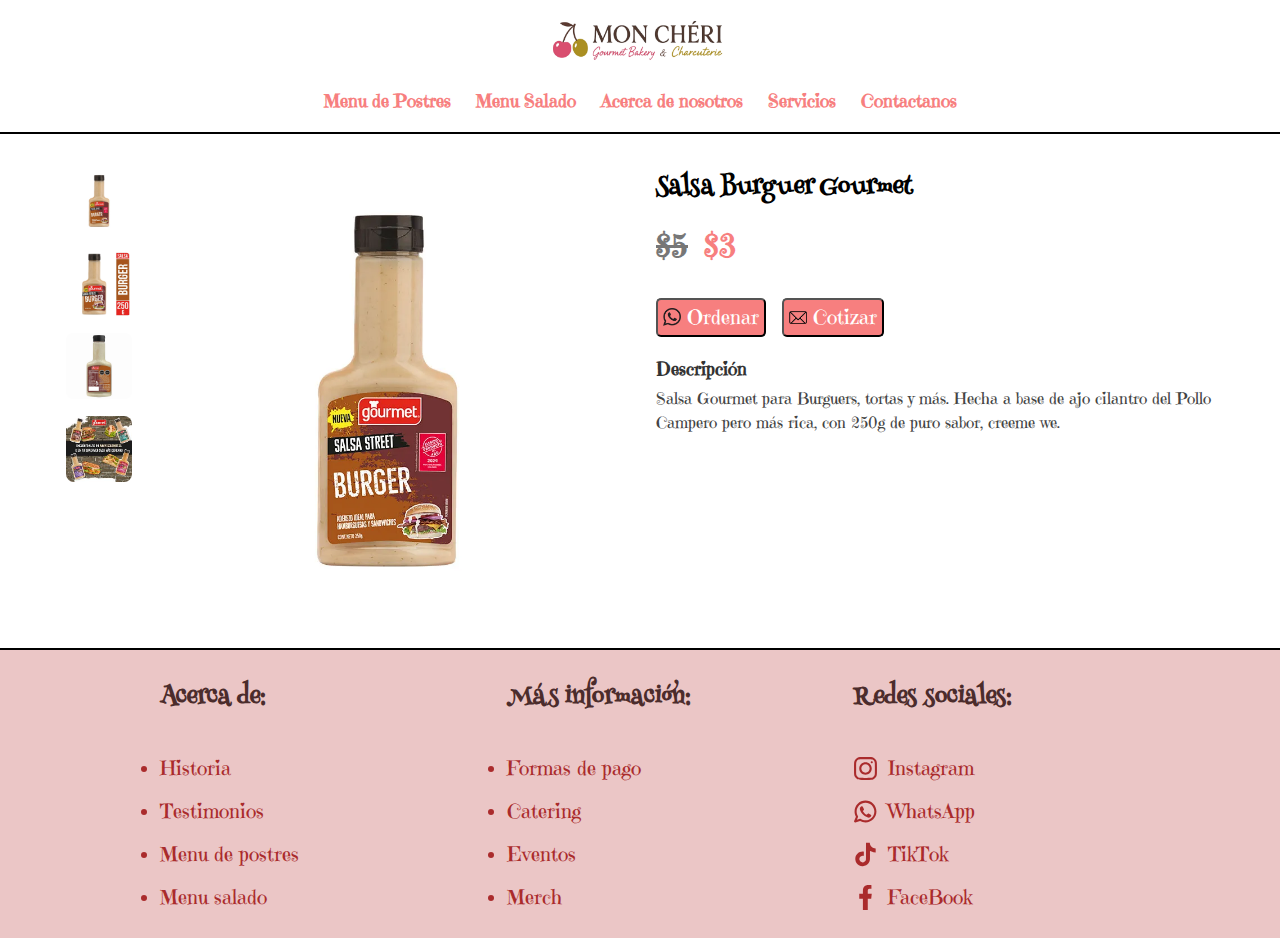
<file: productoExtra_Plantilla.html>
<!DOCTYPE html>
<html lang="es">
<head>
    <meta charset="UTF-8">
    <meta name="viewport" content="width=device-width, initial-scale=1.0">
    <link rel="stylesheet" href="ESTILOS/productoExtra.css">

    <link rel="preconnect" href="https://fonts.googleapis.com">
    <link rel="preconnect" href="https://fonts.gstatic.com" crossorigin>
    <link href="https://fonts.googleapis.com/css2?family=Cedarville+Cursive&family=Emilys+Candy&family=Henny+Penny&display=swap" rel="stylesheet">

    <link rel="shortcut icon" href="IMAGENES/logo_cortado.jpg" type="image/x-icon">

    <title>Moncherri Bakery</title>
</head>
<body>

    <header>
        <nav class="navbar">
            <a href="index.html" class="logo-link">
                <img src="IMAGENES/logoPrincipalRediseño3.png" alt="Moncherri Bakery" class="logo">
            </a>
            <br>
            
            <input type="checkbox" id="menu-toogle" class="menu-toogle">
            <label for="menu-toogle" class="menu-icon">&#9776;</label>

            <ul class="navlinks">
                <li><a href="menuPostres.html">Menu de Postres</a></li>
                <li><a href="menuSalado.html">Menu Salado</a></li>
                <li><a href="">Acerca de nosotros</a></li>
                <li><a href="">Servicios</a></li>
                <li><a href="">Contactanos</a></li>
            </ul>
        </nav>
    </header>

    <section class="producto">
        <div class="galeria">
            <div class="miniaturas">
                <img src="IMAGENES/SalsaBurguer/img1.jpg" alt="Vista lateral" onclick="cambiarImagen(this)">
                <img src="IMAGENES/SalsaBurguer/img2.jpg" alt="Vista diagonal" onclick="cambiarImagen(this)">
                <img src="IMAGENES/SalsaBurguer/img3.jpg" alt="Vista frontal" onclick="cambiarImagen(this)">
                <img src="IMAGENES/SalsaBurguer/img4.jpg" alt="Vista superior" onclick="cambiarImagen(this)">
            </div>

            <div class="imagen-principal">
                <img id="imagenPrincipal" src="IMAGENES/SalsaBurguer/img1.jpg" alt="Salsa Burguer1">
            </div>
        </div>

        <div class="detalles">
            <h2>Salsa Burguer Gourmet</h2>
            <div class="precio">
                <span class="regular" style="color: #777; text-decoration: line-through">$5</span>
                <span class="promocion" style="color: #f77f7f; visibility: visible;">$3</span>
            </div>

            

            <div class="acciones">
                <a href="https://wa.me/50373495217?text=Hola%20quiero%20ordenar%20una%20salsa%20burguer%20gourmet." target="_blank" id="botonWhatsApp">
                    <button class="button">
                        <img src="IMAGENES/whatsapp.png" alt="whatsapp logo" id="imgButton">
                        Ordenar
                    </button>
                </a>   
                <a>     
                    <button class="button">
                        <img src="IMAGENES/email.png" alt="Email" id="imgButton">
                        Cotizar
                    </button>
                </a>
            </div>

            <div class="descripcion">
                <h3>Descripción</h3>
                <p>
                    Salsa Gourmet para Burguers, tortas y más. Hecha a base de ajo cilantro del Pollo Campero pero más rica, con 250g de puro sabor, creeme we.
                </p>
            </div>
        </div>
    </section>

    <script>
        //Cambiar imagen
        function cambiarImagen(elemento) {
            const imagenPrincipal = document.getElementById('imagenPrincipal');
            imagenPrincipal.src = elemento.src;
        }
    </script>

</body>

<footer style="background-color: #ebc6c6; border-top: 2px solid #000;"> <!--#fadde4-->
    <section class="footerInfoSection">

        <div class="footerInfo1">
            <h2 style="color: #4b2c2c;">Acerca de: </h2><br><br>
            <ul>
                <a href=""><li>Historia</li></a> <br>
                <a href=""><li>Testimonios</li></a> <br>
                <a href=""><li>Menu de postres</li></a><br>
                <a href=""><li>Menu salado</li></a>
            </ul>
        </div>
        
        <div class="footerInfo2"> 
            <h2 style="color: #4b2c2c;">Más información:</h2> <br><br>
            <ul>
                <a href=""><li>Formas de pago</li></a> <br>
                <a href=""><li>Catering</li></a><br>
                <a href=""><li>Eventos</li></a> <br>
                <a href=""><li>Merch</li></a> <br>
            </ul>
        </div>

        <div class="footerInfo3"> 
            <h2 style="color: #4b2c2c;">Redes sociales:</h2> <br><br>
            <ul>
                <a href="">
                    <li> 
                        <svg width="150px" height="150px" viewBox="0 0 24.00 24.00" fill="none" xmlns="http://www.w3.org/2000/svg" transform="rotate(0)matrix(1, 0, 0, 1, 0, 0)" stroke="#000" stroke-width="0.00024000000000000003"><g id="SVGRepo_bgCarrier" stroke-width="0"></g><g id="SVGRepo_tracerCarrier" stroke-linecap="round" stroke-linejoin="round" stroke="#CCCCCC" stroke-width="0.048"></g><g id="SVGRepo_iconCarrier"> <path fill-rule="evenodd" clip-rule="evenodd" d="M12 18C15.3137 18 18 15.3137 18 12C18 8.68629 15.3137 6 12 6C8.68629 6 6 8.68629 6 12C6 15.3137 8.68629 18 12 18ZM12 16C14.2091 16 16 14.2091 16 12C16 9.79086 14.2091 8 12 8C9.79086 8 8 9.79086 8 12C8 14.2091 9.79086 16 12 16Z" fill="#AA2B2C"></path> <path d="M18 5C17.4477 5 17 5.44772 17 6C17 6.55228 17.4477 7 18 7C18.5523 7 19 6.55228 19 6C19 5.44772 18.5523 5 18 5Z" fill="#AA2B2C"></path> <path fill-rule="evenodd" clip-rule="evenodd" d="M1.65396 4.27606C1 5.55953 1 7.23969 1 10.6V13.4C1 16.7603 1 18.4405 1.65396 19.7239C2.2292 20.8529 3.14708 21.7708 4.27606 22.346C5.55953 23 7.23969 23 10.6 23H13.4C16.7603 23 18.4405 23 19.7239 22.346C20.8529 21.7708 21.7708 20.8529 22.346 19.7239C23 18.4405 23 16.7603 23 13.4V10.6C23 7.23969 23 5.55953 22.346 4.27606C21.7708 3.14708 20.8529 2.2292 19.7239 1.65396C18.4405 1 16.7603 1 13.4 1H10.6C7.23969 1 5.55953 1 4.27606 1.65396C3.14708 2.2292 2.2292 3.14708 1.65396 4.27606ZM13.4 3H10.6C8.88684 3 7.72225 3.00156 6.82208 3.0751C5.94524 3.14674 5.49684 3.27659 5.18404 3.43597C4.43139 3.81947 3.81947 4.43139 3.43597 5.18404C3.27659 5.49684 3.14674 5.94524 3.0751 6.82208C3.00156 7.72225 3 8.88684 3 10.6V13.4C3 15.1132 3.00156 16.2777 3.0751 17.1779C3.14674 18.0548 3.27659 18.5032 3.43597 18.816C3.81947 19.5686 4.43139 20.1805 5.18404 20.564C5.49684 20.7234 5.94524 20.8533 6.82208 20.9249C7.72225 20.9984 8.88684 21 10.6 21H13.4C15.1132 21 16.2777 20.9984 17.1779 20.9249C18.0548 20.8533 18.5032 20.7234 18.816 20.564C19.5686 20.1805 20.1805 19.5686 20.564 18.816C20.7234 18.5032 20.8533 18.0548 20.9249 17.1779C20.9984 16.2777 21 15.1132 21 13.4V10.6C21 8.88684 20.9984 7.72225 20.9249 6.82208C20.8533 5.94524 20.7234 5.49684 20.564 5.18404C20.1805 4.43139 19.5686 3.81947 18.816 3.43597C18.5032 3.27659 18.0548 3.14674 17.1779 3.0751C16.2777 3.00156 15.1132 3 13.4 3Z" fill="#AA2B2C"></path> </g></svg>
                        Instagram
                    </li>
                </a> <br>

                <a href="">
                    <li>
                        <svg viewBox="0 0 24 24" fill="none" xmlns="http://www.w3.org/2000/svg" stroke="#000000" stroke-width="0.00024000000000000003"><g id="SVGRepo_bgCarrier" stroke-width="0"></g><g id="SVGRepo_tracerCarrier" stroke-linecap="round" stroke-linejoin="round" stroke="#CCCCCC" stroke-width="0.144"></g><g id="SVGRepo_iconCarrier"> <path fill-rule="evenodd" clip-rule="evenodd" d="M3.50002 12C3.50002 7.30558 7.3056 3.5 12 3.5C16.6944 3.5 20.5 7.30558 20.5 12C20.5 16.6944 16.6944 20.5 12 20.5C10.3278 20.5 8.77127 20.0182 7.45798 19.1861C7.21357 19.0313 6.91408 18.9899 6.63684 19.0726L3.75769 19.9319L4.84173 17.3953C4.96986 17.0955 4.94379 16.7521 4.77187 16.4751C3.9657 15.176 3.50002 13.6439 3.50002 12ZM12 1.5C6.20103 1.5 1.50002 6.20101 1.50002 12C1.50002 13.8381 1.97316 15.5683 2.80465 17.0727L1.08047 21.107C0.928048 21.4637 0.99561 21.8763 1.25382 22.1657C1.51203 22.4552 1.91432 22.5692 2.28599 22.4582L6.78541 21.1155C8.32245 21.9965 10.1037 22.5 12 22.5C17.799 22.5 22.5 17.799 22.5 12C22.5 6.20101 17.799 1.5 12 1.5ZM14.2925 14.1824L12.9783 15.1081C12.3628 14.7575 11.6823 14.2681 10.9997 13.5855C10.2901 12.8759 9.76402 12.1433 9.37612 11.4713L10.2113 10.7624C10.5697 10.4582 10.6678 9.94533 10.447 9.53028L9.38284 7.53028C9.23954 7.26097 8.98116 7.0718 8.68115 7.01654C8.38113 6.96129 8.07231 7.046 7.84247 7.24659L7.52696 7.52195C6.76823 8.18414 6.3195 9.2723 6.69141 10.3741C7.07698 11.5163 7.89983 13.314 9.58552 14.9997C11.3991 16.8133 13.2413 17.5275 14.3186 17.8049C15.1866 18.0283 16.008 17.7288 16.5868 17.2572L17.1783 16.7752C17.4313 16.5691 17.5678 16.2524 17.544 15.9269C17.5201 15.6014 17.3389 15.308 17.0585 15.1409L15.3802 14.1409C15.0412 13.939 14.6152 13.9552 14.2925 14.1824Z" fill="#AA2B2C"></path> </g></svg>
                        WhatsApp
                    </li>
                </a><br>

                <a href="">
                    <li>
                        <svg fill="#AA2B2C" viewBox="0 0 32 32" version="1.1" xmlns="http://www.w3.org/2000/svg"><g id="SVGRepo_bgCarrier" stroke-width="0"></g><g id="SVGRepo_tracerCarrier" stroke-linecap="round" stroke-linejoin="round"></g><g id="SVGRepo_iconCarrier"> <title>tiktok</title> <path d="M16.656 1.029c1.637-0.025 3.262-0.012 4.886-0.025 0.054 2.031 0.878 3.859 2.189 5.213l-0.002-0.002c1.411 1.271 3.247 2.095 5.271 2.235l0.028 0.002v5.036c-1.912-0.048-3.71-0.489-5.331-1.247l0.082 0.034c-0.784-0.377-1.447-0.764-2.077-1.196l0.052 0.034c-0.012 3.649 0.012 7.298-0.025 10.934-0.103 1.853-0.719 3.543-1.707 4.954l0.020-0.031c-1.652 2.366-4.328 3.919-7.371 4.011l-0.014 0c-0.123 0.006-0.268 0.009-0.414 0.009-1.73 0-3.347-0.482-4.725-1.319l0.040 0.023c-2.508-1.509-4.238-4.091-4.558-7.094l-0.004-0.041c-0.025-0.625-0.037-1.25-0.012-1.862 0.49-4.779 4.494-8.476 9.361-8.476 0.547 0 1.083 0.047 1.604 0.136l-0.056-0.008c0.025 1.849-0.050 3.699-0.050 5.548-0.423-0.153-0.911-0.242-1.42-0.242-1.868 0-3.457 1.194-4.045 2.861l-0.009 0.030c-0.133 0.427-0.21 0.918-0.21 1.426 0 0.206 0.013 0.41 0.037 0.61l-0.002-0.024c0.332 2.046 2.086 3.59 4.201 3.59 0.061 0 0.121-0.001 0.181-0.004l-0.009 0c1.463-0.044 2.733-0.831 3.451-1.994l0.010-0.018c0.267-0.372 0.45-0.822 0.511-1.311l0.001-0.014c0.125-2.237 0.075-4.461 0.087-6.698 0.012-5.036-0.012-10.060 0.025-15.083z"></path> </g></svg>
                        TikTok</li>
                    </a><br>

                <a href="">
                    <li>
                        <svg viewBox="-5 0 20 20" version="1.1" xmlns="http://www.w3.org/2000/svg" xmlns:xlink="http://www.w3.org/1999/xlink" fill="#AA2B2C" stroke="#AA2B2C"><g id="SVGRepo_bgCarrier" stroke-width="0"></g><g id="SVGRepo_tracerCarrier" stroke-linecap="round" stroke-linejoin="round"></g><g id="SVGRepo_iconCarrier"> <title>facebook [#AA2B2C]</title> <desc>Created with Sketch.</desc> <defs> </defs> <g id="Page-1" stroke="none" stroke-width="1" fill="none" fill-rule="evenodd"> <g id="Dribbble-Light-Preview" transform="translate(-385.000000, -7399.000000)" fill="#AA2B2C"> <g id="icons" transform="translate(56.000000, 160.000000)"> <path d="M335.821282,7259 L335.821282,7250 L338.553693,7250 L339,7246 L335.821282,7246 L335.821282,7244.052 C335.821282,7243.022 335.847593,7242 337.286884,7242 L338.744689,7242 L338.744689,7239.14 C338.744689,7239.097 337.492497,7239 336.225687,7239 C333.580004,7239 331.923407,7240.657 331.923407,7243.7 L331.923407,7246 L329,7246 L329,7250 L331.923407,7250 L331.923407,7259 L335.821282,7259 Z" id="facebook-[#AA2B2C]"> </path> </g> </g> </g> </g></svg>
                        FaceBook
                    </li>
                </a>
                <br>
            </ul>
        </div>

    </section>
</footer>

</html>
</file>
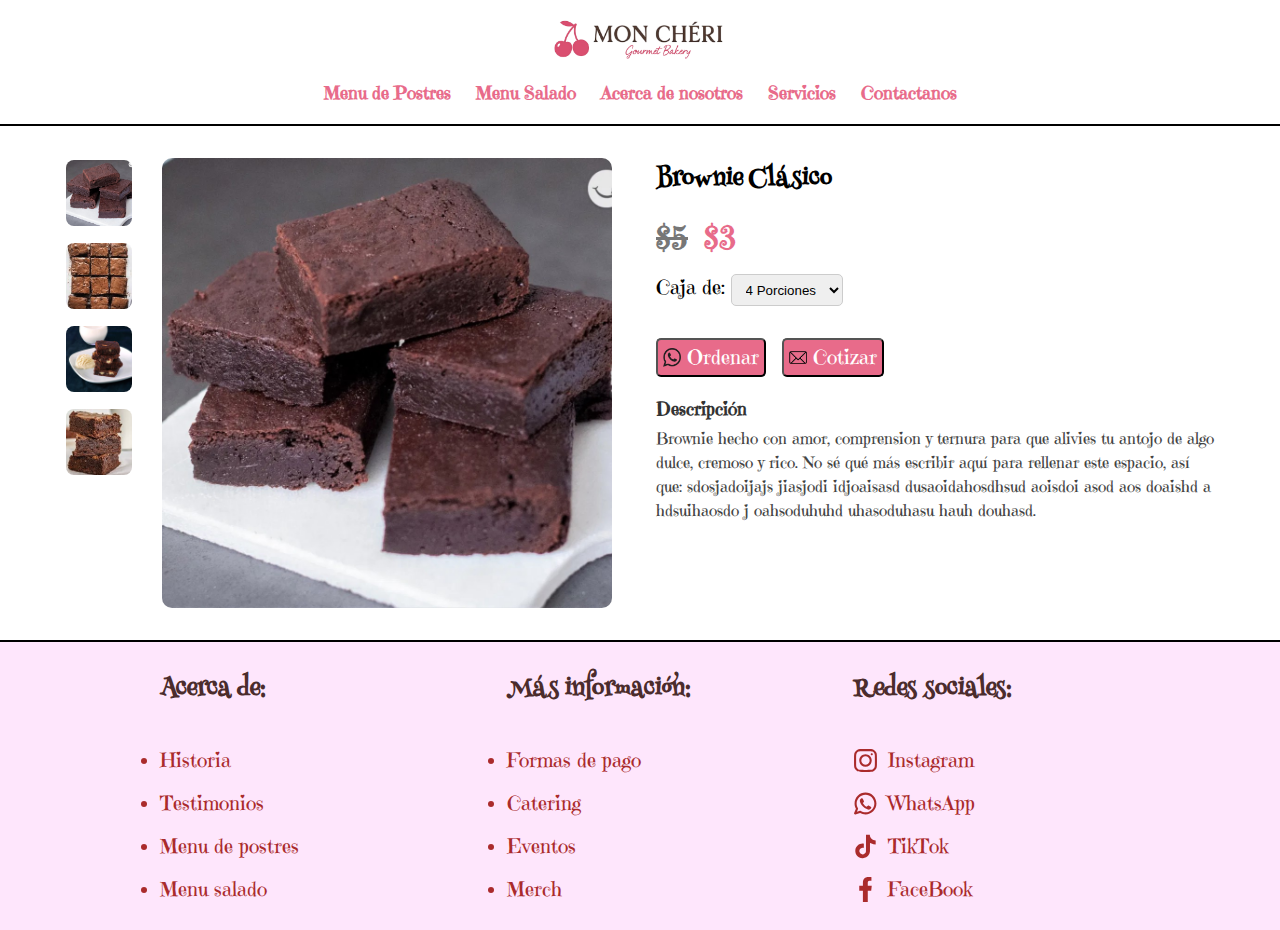
<file: productoPostre_Plantilla.html>
<!DOCTYPE html>
<html lang="es">
<head>
    <meta charset="UTF-8">
    <meta name="viewport" content="width=device-width, initial-scale=1.0">
    <link rel="stylesheet" href="ESTILOS/productoPostres.css">

    <link rel="preconnect" href="https://fonts.googleapis.com">
    <link rel="preconnect" href="https://fonts.gstatic.com" crossorigin>
    <link href="https://fonts.googleapis.com/css2?family=Cedarville+Cursive&family=Emilys+Candy&family=Henny+Penny&display=swap" rel="stylesheet">

    <link rel="shortcut icon" href="IMAGENES/logo_cortado.jpg" type="image/x-icon">

    <title>Moncherri Bakery</title>
</head>
<body>

    <header>
        <nav class="navbar">
            <a href="index.html" class="logo-link">
                <img src="IMAGENES/LogoBakery.png" alt="Moncherri Bakery" class="logo">
            </a>
            <br>
            
            <input type="checkbox" id="menu-toogle" class="menu-toogle">
            <label for="menu-toogle" class="menu-icon">&#9776;</label>

            <ul class="navlinks">
                <li><a href="menuPostres.html">Menu de Postres</a></li>
                <li><a href="menuSalado.html">Menu Salado</a></li>
                <li><a href="">Acerca de nosotros</a></li>
                <li><a href="">Servicios</a></li>
                <li><a href="">Contactanos</a></li>
            </ul>
        </nav>
    </header>

    <section class="producto">
        <div class="galeria">
            <div class="miniaturas">
                <img src="IMAGENES/brownie/img1.jpg" alt="Vista lateral" onclick="cambiarImagen(this)">
                <img src="IMAGENES/brownie/img2.jpg" alt="Vista diagonal" onclick="cambiarImagen(this)">
                <img src="IMAGENES/brownie/img3.jpg" alt="Vista frontal" onclick="cambiarImagen(this)">
                <img src="IMAGENES/brownie/img4.jpg" alt="Vista superior" onclick="cambiarImagen(this)">
            </div>

            <div class="imagen-principal">
                <img id="imagenPrincipal" src="IMAGENES/brownie/img1.jpg" alt="brownie1">
            </div>
        </div>

        <div class="detalles">
            <h2>Brownie Clásico</h2>
            <div class="precio">
                <span class="regular" style="color: #777; text-decoration: line-through">$5</span>
                <span class="promocion" style="color: #e86b8a; visibility: visible;">$3</span>
            </div>

            <div class="opciones">
                <div>
                    <label for="Cajas">Caja de: </label>
                    <select id="Porciones">
                        <option>4 Porciones</option>
                        <option>6 Porciones</option>
                    </select>
                </div>
            </div>

            <div class="acciones">
                <a href="https://wa.me/50373495217?text=Hola%20quiero%20ordenar%20el%20brownie%20clásico%20de%204%20Porciones." target="_blank" id="botonWhatsApp">
                    <button class="button">
                        <img src="IMAGENES/whatsapp.png" alt="whatsapp logo" id="imgButton">
                        Ordenar
                    </button>
                </a>   
                <a>     
                    <button class="button">
                        <img src="IMAGENES/email.png" alt="Email" id="imgButton">
                        Cotizar
                    </button>
                </a>
            </div>

            <div class="descripcion">
                <h3>Descripción</h3>
                <p>
                    Brownie hecho con amor, comprension y ternura para que alivies tu antojo de algo dulce, cremoso y rico. No sé qué más escribir aquí para rellenar este espacio, así que: sdosjadoijajs jiasjodi idjoaisasd  dusaoidahosdhsud aoisdoi asod aos doaishd a hdsuihaosdo j oahsoduhuhd uhasoduhasu hauh douhasd.
                </p>
            </div>
        </div>
    </section>

    <script>
        //Cambiar imagen
        function cambiarImagen(elemento) {
            const imagenPrincipal = document.getElementById('imagenPrincipal');
            imagenPrincipal.src = elemento.src;
        }

        // -------- Elementos base --------
        const selectPorciones = document.getElementById("Porciones");
        const precioRegular = document.querySelector(".regular");
        const precioPromo = document.querySelector(".promocion");
        const botonWhatsApp = document.getElementById("botonWhatsApp");

        // -------- Datos del producto --------
        const numeroWhatsApp = "50373495217";
        const nombreProducto = "brownie clásico";

        // -------- Lista de precios --------
        const precios = {
            "4 Porciones": { regular: 5, promo: 3 },
            "6 Porciones": { regular: 7, promo: 5 }
        };

        // -------- Función para actualizar precios y WhatsApp --------
        function actualizarDatos() {
            const seleccion = selectPorciones.value;
            const nuevoPrecio = precios[seleccion];

            // Actualizar precios
            precioRegular.textContent = `$${nuevoPrecio.regular}`;
            precioPromo.textContent = `$${nuevoPrecio.promo}`;

            // Actualizar link de WhatsApp
            const mensaje = `Hola quiero ordenar el ${nombreProducto} de ${seleccion}`;
            const url = `https://wa.me/${numeroWhatsApp}?text=${encodeURIComponent(mensaje)}`;
            botonWhatsApp.href = url;
        }

        // -------- Inicializar al cargar --------
        actualizarDatos();

        // -------- Actualizar cuando se cambie la selección --------
        selectPorciones.addEventListener("change", actualizarDatos);
    </script>

</body>

<footer style="background-color: #FEE6FC; border-top: 2px solid #000;"> <!--#fadde4-->
    <section class="footerInfoSection">

        <div class="footerInfo1">
            <h2 style="color: #4b2c2c;">Acerca de: </h2><br><br>
            <ul>
                <a href=""><li>Historia</li></a> <br>
                <a href=""><li>Testimonios</li></a> <br>
                <a href=""><li>Menu de postres</li></a><br>
                <a href=""><li>Menu salado</li></a>
            </ul>
        </div>
        
        <div class="footerInfo2"> 
            <h2 style="color: #4b2c2c;">Más información:</h2> <br><br>
            <ul>
                <a href=""><li>Formas de pago</li></a> <br>
                <a href=""><li>Catering</li></a><br>
                <a href=""><li>Eventos</li></a> <br>
                <a href=""><li>Merch</li></a> <br>
            </ul>
        </div>

        <div class="footerInfo3"> 
            <h2 style="color: #4b2c2c;">Redes sociales:</h2> <br><br>
            <ul>
                <a href="">
                    <li> 
                        <svg width="150px" height="150px" viewBox="0 0 24.00 24.00" fill="none" xmlns="http://www.w3.org/2000/svg" transform="rotate(0)matrix(1, 0, 0, 1, 0, 0)" stroke="#000" stroke-width="0.00024000000000000003"><g id="SVGRepo_bgCarrier" stroke-width="0"></g><g id="SVGRepo_tracerCarrier" stroke-linecap="round" stroke-linejoin="round" stroke="#CCCCCC" stroke-width="0.048"></g><g id="SVGRepo_iconCarrier"> <path fill-rule="evenodd" clip-rule="evenodd" d="M12 18C15.3137 18 18 15.3137 18 12C18 8.68629 15.3137 6 12 6C8.68629 6 6 8.68629 6 12C6 15.3137 8.68629 18 12 18ZM12 16C14.2091 16 16 14.2091 16 12C16 9.79086 14.2091 8 12 8C9.79086 8 8 9.79086 8 12C8 14.2091 9.79086 16 12 16Z" fill="#AA2B2C"></path> <path d="M18 5C17.4477 5 17 5.44772 17 6C17 6.55228 17.4477 7 18 7C18.5523 7 19 6.55228 19 6C19 5.44772 18.5523 5 18 5Z" fill="#AA2B2C"></path> <path fill-rule="evenodd" clip-rule="evenodd" d="M1.65396 4.27606C1 5.55953 1 7.23969 1 10.6V13.4C1 16.7603 1 18.4405 1.65396 19.7239C2.2292 20.8529 3.14708 21.7708 4.27606 22.346C5.55953 23 7.23969 23 10.6 23H13.4C16.7603 23 18.4405 23 19.7239 22.346C20.8529 21.7708 21.7708 20.8529 22.346 19.7239C23 18.4405 23 16.7603 23 13.4V10.6C23 7.23969 23 5.55953 22.346 4.27606C21.7708 3.14708 20.8529 2.2292 19.7239 1.65396C18.4405 1 16.7603 1 13.4 1H10.6C7.23969 1 5.55953 1 4.27606 1.65396C3.14708 2.2292 2.2292 3.14708 1.65396 4.27606ZM13.4 3H10.6C8.88684 3 7.72225 3.00156 6.82208 3.0751C5.94524 3.14674 5.49684 3.27659 5.18404 3.43597C4.43139 3.81947 3.81947 4.43139 3.43597 5.18404C3.27659 5.49684 3.14674 5.94524 3.0751 6.82208C3.00156 7.72225 3 8.88684 3 10.6V13.4C3 15.1132 3.00156 16.2777 3.0751 17.1779C3.14674 18.0548 3.27659 18.5032 3.43597 18.816C3.81947 19.5686 4.43139 20.1805 5.18404 20.564C5.49684 20.7234 5.94524 20.8533 6.82208 20.9249C7.72225 20.9984 8.88684 21 10.6 21H13.4C15.1132 21 16.2777 20.9984 17.1779 20.9249C18.0548 20.8533 18.5032 20.7234 18.816 20.564C19.5686 20.1805 20.1805 19.5686 20.564 18.816C20.7234 18.5032 20.8533 18.0548 20.9249 17.1779C20.9984 16.2777 21 15.1132 21 13.4V10.6C21 8.88684 20.9984 7.72225 20.9249 6.82208C20.8533 5.94524 20.7234 5.49684 20.564 5.18404C20.1805 4.43139 19.5686 3.81947 18.816 3.43597C18.5032 3.27659 18.0548 3.14674 17.1779 3.0751C16.2777 3.00156 15.1132 3 13.4 3Z" fill="#AA2B2C"></path> </g></svg>
                        Instagram
                    </li>
                </a> <br>

                <a href="">
                    <li>
                        <svg viewBox="0 0 24 24" fill="none" xmlns="http://www.w3.org/2000/svg" stroke="#000000" stroke-width="0.00024000000000000003"><g id="SVGRepo_bgCarrier" stroke-width="0"></g><g id="SVGRepo_tracerCarrier" stroke-linecap="round" stroke-linejoin="round" stroke="#CCCCCC" stroke-width="0.144"></g><g id="SVGRepo_iconCarrier"> <path fill-rule="evenodd" clip-rule="evenodd" d="M3.50002 12C3.50002 7.30558 7.3056 3.5 12 3.5C16.6944 3.5 20.5 7.30558 20.5 12C20.5 16.6944 16.6944 20.5 12 20.5C10.3278 20.5 8.77127 20.0182 7.45798 19.1861C7.21357 19.0313 6.91408 18.9899 6.63684 19.0726L3.75769 19.9319L4.84173 17.3953C4.96986 17.0955 4.94379 16.7521 4.77187 16.4751C3.9657 15.176 3.50002 13.6439 3.50002 12ZM12 1.5C6.20103 1.5 1.50002 6.20101 1.50002 12C1.50002 13.8381 1.97316 15.5683 2.80465 17.0727L1.08047 21.107C0.928048 21.4637 0.99561 21.8763 1.25382 22.1657C1.51203 22.4552 1.91432 22.5692 2.28599 22.4582L6.78541 21.1155C8.32245 21.9965 10.1037 22.5 12 22.5C17.799 22.5 22.5 17.799 22.5 12C22.5 6.20101 17.799 1.5 12 1.5ZM14.2925 14.1824L12.9783 15.1081C12.3628 14.7575 11.6823 14.2681 10.9997 13.5855C10.2901 12.8759 9.76402 12.1433 9.37612 11.4713L10.2113 10.7624C10.5697 10.4582 10.6678 9.94533 10.447 9.53028L9.38284 7.53028C9.23954 7.26097 8.98116 7.0718 8.68115 7.01654C8.38113 6.96129 8.07231 7.046 7.84247 7.24659L7.52696 7.52195C6.76823 8.18414 6.3195 9.2723 6.69141 10.3741C7.07698 11.5163 7.89983 13.314 9.58552 14.9997C11.3991 16.8133 13.2413 17.5275 14.3186 17.8049C15.1866 18.0283 16.008 17.7288 16.5868 17.2572L17.1783 16.7752C17.4313 16.5691 17.5678 16.2524 17.544 15.9269C17.5201 15.6014 17.3389 15.308 17.0585 15.1409L15.3802 14.1409C15.0412 13.939 14.6152 13.9552 14.2925 14.1824Z" fill="#AA2B2C"></path> </g></svg>
                        WhatsApp
                    </li>
                </a><br>

                <a href="">
                    <li>
                        <svg fill="#AA2B2C" viewBox="0 0 32 32" version="1.1" xmlns="http://www.w3.org/2000/svg"><g id="SVGRepo_bgCarrier" stroke-width="0"></g><g id="SVGRepo_tracerCarrier" stroke-linecap="round" stroke-linejoin="round"></g><g id="SVGRepo_iconCarrier"> <title>tiktok</title> <path d="M16.656 1.029c1.637-0.025 3.262-0.012 4.886-0.025 0.054 2.031 0.878 3.859 2.189 5.213l-0.002-0.002c1.411 1.271 3.247 2.095 5.271 2.235l0.028 0.002v5.036c-1.912-0.048-3.71-0.489-5.331-1.247l0.082 0.034c-0.784-0.377-1.447-0.764-2.077-1.196l0.052 0.034c-0.012 3.649 0.012 7.298-0.025 10.934-0.103 1.853-0.719 3.543-1.707 4.954l0.020-0.031c-1.652 2.366-4.328 3.919-7.371 4.011l-0.014 0c-0.123 0.006-0.268 0.009-0.414 0.009-1.73 0-3.347-0.482-4.725-1.319l0.040 0.023c-2.508-1.509-4.238-4.091-4.558-7.094l-0.004-0.041c-0.025-0.625-0.037-1.25-0.012-1.862 0.49-4.779 4.494-8.476 9.361-8.476 0.547 0 1.083 0.047 1.604 0.136l-0.056-0.008c0.025 1.849-0.050 3.699-0.050 5.548-0.423-0.153-0.911-0.242-1.42-0.242-1.868 0-3.457 1.194-4.045 2.861l-0.009 0.030c-0.133 0.427-0.21 0.918-0.21 1.426 0 0.206 0.013 0.41 0.037 0.61l-0.002-0.024c0.332 2.046 2.086 3.59 4.201 3.59 0.061 0 0.121-0.001 0.181-0.004l-0.009 0c1.463-0.044 2.733-0.831 3.451-1.994l0.010-0.018c0.267-0.372 0.45-0.822 0.511-1.311l0.001-0.014c0.125-2.237 0.075-4.461 0.087-6.698 0.012-5.036-0.012-10.060 0.025-15.083z"></path> </g></svg>
                        TikTok</li>
                    </a><br>

                <a href="">
                    <li>
                        <svg viewBox="-5 0 20 20" version="1.1" xmlns="http://www.w3.org/2000/svg" xmlns:xlink="http://www.w3.org/1999/xlink" fill="#AA2B2C" stroke="#AA2B2C"><g id="SVGRepo_bgCarrier" stroke-width="0"></g><g id="SVGRepo_tracerCarrier" stroke-linecap="round" stroke-linejoin="round"></g><g id="SVGRepo_iconCarrier"> <title>facebook [#AA2B2C]</title> <desc>Created with Sketch.</desc> <defs> </defs> <g id="Page-1" stroke="none" stroke-width="1" fill="none" fill-rule="evenodd"> <g id="Dribbble-Light-Preview" transform="translate(-385.000000, -7399.000000)" fill="#AA2B2C"> <g id="icons" transform="translate(56.000000, 160.000000)"> <path d="M335.821282,7259 L335.821282,7250 L338.553693,7250 L339,7246 L335.821282,7246 L335.821282,7244.052 C335.821282,7243.022 335.847593,7242 337.286884,7242 L338.744689,7242 L338.744689,7239.14 C338.744689,7239.097 337.492497,7239 336.225687,7239 C333.580004,7239 331.923407,7240.657 331.923407,7243.7 L331.923407,7246 L329,7246 L329,7250 L331.923407,7250 L331.923407,7259 L335.821282,7259 Z" id="facebook-[#AA2B2C]"> </path> </g> </g> </g> </g></svg>
                        FaceBook
                    </li>
                </a>
                <br>
            </ul>
        </div>

    </section>
</footer>

</html>
</file>
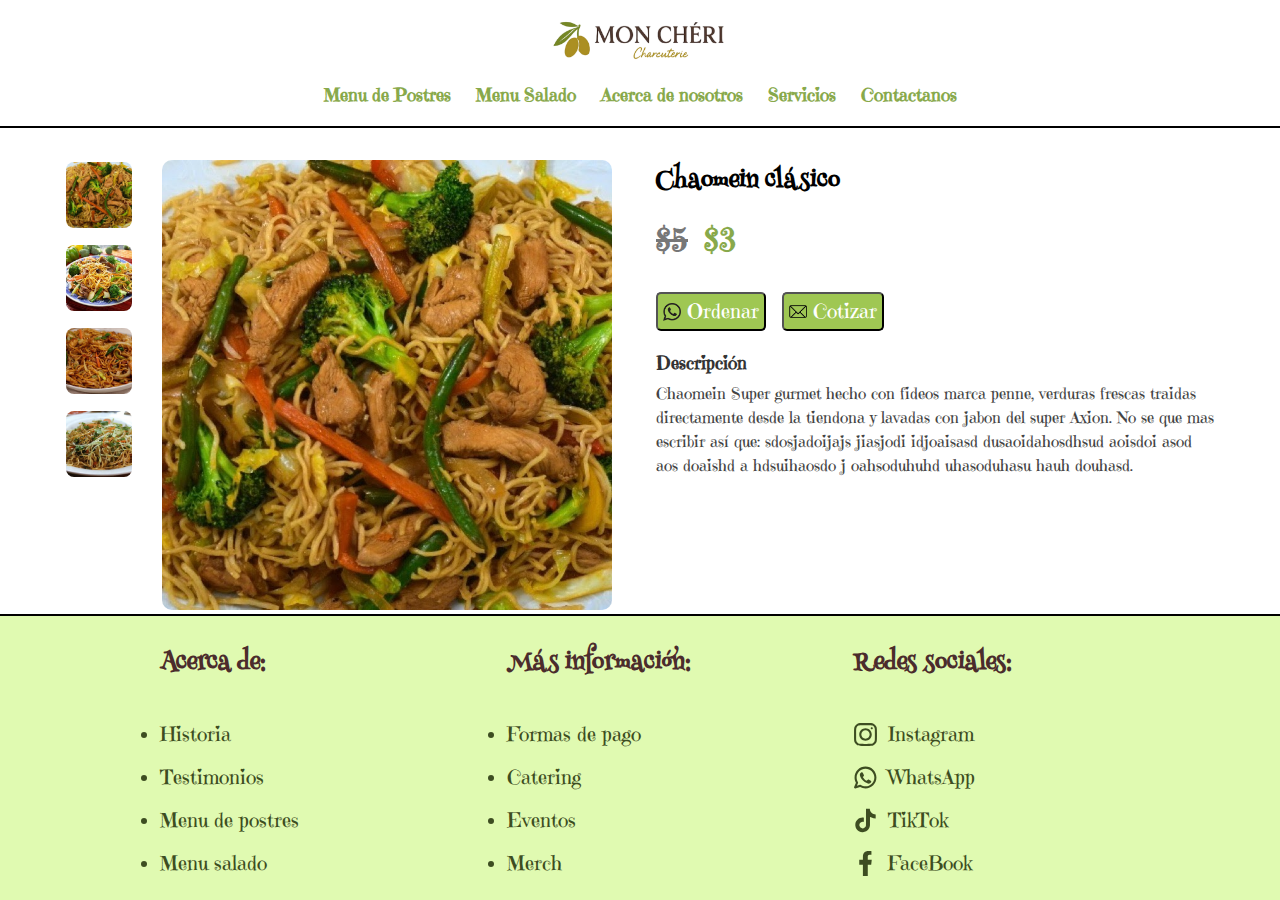
<file: productoSalado_Plantilla.html>
<!DOCTYPE html>
<html lang="es">
<head>
    <meta charset="UTF-8">
    <meta name="viewport" content="width=device-width, initial-scale=1.0">
    <link rel="stylesheet" href="ESTILOS/productoSalado.css">

    <link rel="preconnect" href="https://fonts.googleapis.com">
    <link rel="preconnect" href="https://fonts.gstatic.com" crossorigin>
    <link href="https://fonts.googleapis.com/css2?family=Cedarville+Cursive&family=Emilys+Candy&family=Henny+Penny&display=swap" rel="stylesheet">

    <link rel="shortcut icon" href="IMAGENES/logo_cortado.jpg" type="image/x-icon">

    <title>Moncherri Bakery</title>
</head>
<body>

    <header>
        <nav class="navbar">
            <a href="index.html" class="logo-link">
                <img src="IMAGENES/LogoCharcuterie.png" alt="Moncherri Bakery" class="logo">
            </a>
            <br>
            
            <input type="checkbox" id="menu-toogle" class="menu-toogle">
            <label for="menu-toogle" class="menu-icon">&#9776;</label>

            <ul class="navlinks">
                <li><a href="menuPostres.html">Menu de Postres</a></li>
                <li><a href="menuSalado.html">Menu Salado</a></li>
                <li><a href="">Acerca de nosotros</a></li>
                <li><a href="">Servicios</a></li>
                <li><a href="">Contactanos</a></li>
            </ul>
        </nav>
    </header>

    <section class="producto">
        <div class="galeria">
            <div class="miniaturas">
                <img src="IMAGENES/Chaomein/img1.jpg" alt="Vista lateral" onclick="cambiarImagen(this)">
                <img src="IMAGENES/Chaomein/img2.jpg" alt="Vista diagonal" onclick="cambiarImagen(this)">
                <img src="IMAGENES/Chaomein/img3.jpg" alt="Vista frontal" onclick="cambiarImagen(this)">
                <img src="IMAGENES/Chaomein/img4.jpg" alt="Vista superior" onclick="cambiarImagen(this)">
            </div>

            <div class="imagen-principal">
                <img id="imagenPrincipal" src="IMAGENES/Chaomein/img1.jpg" alt="Chaomein1">
            </div>
        </div>

        <div class="detalles">
            <h2>Chaomein clásico</h2>
            <div class="precio">
                <span class="regular" style="color: #777; text-decoration: line-through">$5</span>
                <span class="promocion" style="color: #88a94b; visibility: visible;">$3</span>
            </div>

            

            <div class="acciones">
                <a href="https://wa.me/50373495217?text=Hola%20quiero%20ordenar%20el%20brownie%20clásico%20de%204%20Porciones." target="_blank" id="botonWhatsApp">
                    <button class="button">
                        <img src="IMAGENES/whatsapp.png" alt="whatsapp logo" id="imgButton">
                        Ordenar
                    </button>
                </a>   
                <a>     
                    <button class="button">
                        <img src="IMAGENES/email.png" alt="Email" id="imgButton">
                        Cotizar
                    </button>
                </a>
            </div>

            <div class="descripcion">
                <h3>Descripción</h3>
                <p>
                    Chaomein Super gurmet hecho con fideos marca penne, verduras frescas traidas directamente desde la tiendona y lavadas con jabon del super Axion. No se que mas escribir así que: sdosjadoijajs jiasjodi idjoaisasd  dusaoidahosdhsud aoisdoi asod aos doaishd a hdsuihaosdo j oahsoduhuhd uhasoduhasu hauh douhasd.
                </p>
            </div>
        </div>
    </section>

    <script>
        //Cambiar imagen
        function cambiarImagen(elemento) {
            const imagenPrincipal = document.getElementById('imagenPrincipal');
            imagenPrincipal.src = elemento.src;
        }
    </script>

</body>

<footer style="background-color: #E0FAB1; border-top: 2px solid #000;"> <!--#fadde4-->
    <section class="footerInfoSection">

        <div class="footerInfo1">
            <h2 style="color: #4b2c2c;">Acerca de: </h2><br><br>
            <ul>
                <a href=""><li>Historia</li></a> <br>
                <a href=""><li>Testimonios</li></a> <br>
                <a href=""><li>Menu de postres</li></a><br>
                <a href=""><li>Menu salado</li></a>
            </ul>
        </div>
        
        <div class="footerInfo2"> 
            <h2 style="color: #4b2c2c;">Más información:</h2> <br><br>
            <ul>
                <a href=""><li>Formas de pago</li></a> <br>
                <a href=""><li>Catering</li></a><br>
                <a href=""><li>Eventos</li></a> <br>
                <a href=""><li>Merch</li></a> <br>
            </ul>
        </div>

        <div class="footerInfo3"> 
            <h2 style="color: #4b2c2c;">Redes sociales:</h2> <br><br>
            <ul>
                <a href="">
                    <li> 
                        <svg width="150px" height="150px" viewBox="0 0 24.00 24.00" fill="none" xmlns="http://www.w3.org/2000/svg" transform="rotate(0)matrix(1, 0, 0, 1, 0, 0)" stroke="#000" stroke-width="0.00024000000000000003"><g id="SVGRepo_bgCarrier" stroke-width="0"></g><g id="SVGRepo_tracerCarrier" stroke-linecap="round" stroke-linejoin="round" stroke="#CCCCCC" stroke-width="0.048"></g><g id="SVGRepo_iconCarrier"> <path fill-rule="evenodd" clip-rule="evenodd" d="M12 18C15.3137 18 18 15.3137 18 12C18 8.68629 15.3137 6 12 6C8.68629 6 6 8.68629 6 12C6 15.3137 8.68629 18 12 18ZM12 16C14.2091 16 16 14.2091 16 12C16 9.79086 14.2091 8 12 8C9.79086 8 8 9.79086 8 12C8 14.2091 9.79086 16 12 16Z" fill="#3d4d21"></path> <path d="M18 5C17.4477 5 17 5.44772 17 6C17 6.55228 17.4477 7 18 7C18.5523 7 19 6.55228 19 6C19 5.44772 18.5523 5 18 5Z" fill="#3d4d21"></path> <path fill-rule="evenodd" clip-rule="evenodd" d="M1.65396 4.27606C1 5.55953 1 7.23969 1 10.6V13.4C1 16.7603 1 18.4405 1.65396 19.7239C2.2292 20.8529 3.14708 21.7708 4.27606 22.346C5.55953 23 7.23969 23 10.6 23H13.4C16.7603 23 18.4405 23 19.7239 22.346C20.8529 21.7708 21.7708 20.8529 22.346 19.7239C23 18.4405 23 16.7603 23 13.4V10.6C23 7.23969 23 5.55953 22.346 4.27606C21.7708 3.14708 20.8529 2.2292 19.7239 1.65396C18.4405 1 16.7603 1 13.4 1H10.6C7.23969 1 5.55953 1 4.27606 1.65396C3.14708 2.2292 2.2292 3.14708 1.65396 4.27606ZM13.4 3H10.6C8.88684 3 7.72225 3.00156 6.82208 3.0751C5.94524 3.14674 5.49684 3.27659 5.18404 3.43597C4.43139 3.81947 3.81947 4.43139 3.43597 5.18404C3.27659 5.49684 3.14674 5.94524 3.0751 6.82208C3.00156 7.72225 3 8.88684 3 10.6V13.4C3 15.1132 3.00156 16.2777 3.0751 17.1779C3.14674 18.0548 3.27659 18.5032 3.43597 18.816C3.81947 19.5686 4.43139 20.1805 5.18404 20.564C5.49684 20.7234 5.94524 20.8533 6.82208 20.9249C7.72225 20.9984 8.88684 21 10.6 21H13.4C15.1132 21 16.2777 20.9984 17.1779 20.9249C18.0548 20.8533 18.5032 20.7234 18.816 20.564C19.5686 20.1805 20.1805 19.5686 20.564 18.816C20.7234 18.5032 20.8533 18.0548 20.9249 17.1779C20.9984 16.2777 21 15.1132 21 13.4V10.6C21 8.88684 20.9984 7.72225 20.9249 6.82208C20.8533 5.94524 20.7234 5.49684 20.564 5.18404C20.1805 4.43139 19.5686 3.81947 18.816 3.43597C18.5032 3.27659 18.0548 3.14674 17.1779 3.0751C16.2777 3.00156 15.1132 3 13.4 3Z" fill="#3d4d21"></path> </g></svg>
                        Instagram
                    </li>
                </a> <br>

                <a href="">
                    <li>
                        <svg viewBox="0 0 24 24" fill="none" xmlns="http://www.w3.org/2000/svg" stroke="#000000" stroke-width="0.00024000000000000003"><g id="SVGRepo_bgCarrier" stroke-width="0"></g><g id="SVGRepo_tracerCarrier" stroke-linecap="round" stroke-linejoin="round" stroke="#CCCCCC" stroke-width="0.144"></g><g id="SVGRepo_iconCarrier"> <path fill-rule="evenodd" clip-rule="evenodd" d="M3.50002 12C3.50002 7.30558 7.3056 3.5 12 3.5C16.6944 3.5 20.5 7.30558 20.5 12C20.5 16.6944 16.6944 20.5 12 20.5C10.3278 20.5 8.77127 20.0182 7.45798 19.1861C7.21357 19.0313 6.91408 18.9899 6.63684 19.0726L3.75769 19.9319L4.84173 17.3953C4.96986 17.0955 4.94379 16.7521 4.77187 16.4751C3.9657 15.176 3.50002 13.6439 3.50002 12ZM12 1.5C6.20103 1.5 1.50002 6.20101 1.50002 12C1.50002 13.8381 1.97316 15.5683 2.80465 17.0727L1.08047 21.107C0.928048 21.4637 0.99561 21.8763 1.25382 22.1657C1.51203 22.4552 1.91432 22.5692 2.28599 22.4582L6.78541 21.1155C8.32245 21.9965 10.1037 22.5 12 22.5C17.799 22.5 22.5 17.799 22.5 12C22.5 6.20101 17.799 1.5 12 1.5ZM14.2925 14.1824L12.9783 15.1081C12.3628 14.7575 11.6823 14.2681 10.9997 13.5855C10.2901 12.8759 9.76402 12.1433 9.37612 11.4713L10.2113 10.7624C10.5697 10.4582 10.6678 9.94533 10.447 9.53028L9.38284 7.53028C9.23954 7.26097 8.98116 7.0718 8.68115 7.01654C8.38113 6.96129 8.07231 7.046 7.84247 7.24659L7.52696 7.52195C6.76823 8.18414 6.3195 9.2723 6.69141 10.3741C7.07698 11.5163 7.89983 13.314 9.58552 14.9997C11.3991 16.8133 13.2413 17.5275 14.3186 17.8049C15.1866 18.0283 16.008 17.7288 16.5868 17.2572L17.1783 16.7752C17.4313 16.5691 17.5678 16.2524 17.544 15.9269C17.5201 15.6014 17.3389 15.308 17.0585 15.1409L15.3802 14.1409C15.0412 13.939 14.6152 13.9552 14.2925 14.1824Z" fill="#3d4d21"></path> </g></svg>
                        WhatsApp
                    </li>
                </a><br>

                <a href="">
                    <li>
                        <svg fill="#3d4d21" viewBox="0 0 32 32" version="1.1" xmlns="http://www.w3.org/2000/svg"><g id="SVGRepo_bgCarrier" stroke-width="0"></g><g id="SVGRepo_tracerCarrier" stroke-linecap="round" stroke-linejoin="round"></g><g id="SVGRepo_iconCarrier"> <title>tiktok</title> <path d="M16.656 1.029c1.637-0.025 3.262-0.012 4.886-0.025 0.054 2.031 0.878 3.859 2.189 5.213l-0.002-0.002c1.411 1.271 3.247 2.095 5.271 2.235l0.028 0.002v5.036c-1.912-0.048-3.71-0.489-5.331-1.247l0.082 0.034c-0.784-0.377-1.447-0.764-2.077-1.196l0.052 0.034c-0.012 3.649 0.012 7.298-0.025 10.934-0.103 1.853-0.719 3.543-1.707 4.954l0.020-0.031c-1.652 2.366-4.328 3.919-7.371 4.011l-0.014 0c-0.123 0.006-0.268 0.009-0.414 0.009-1.73 0-3.347-0.482-4.725-1.319l0.040 0.023c-2.508-1.509-4.238-4.091-4.558-7.094l-0.004-0.041c-0.025-0.625-0.037-1.25-0.012-1.862 0.49-4.779 4.494-8.476 9.361-8.476 0.547 0 1.083 0.047 1.604 0.136l-0.056-0.008c0.025 1.849-0.050 3.699-0.050 5.548-0.423-0.153-0.911-0.242-1.42-0.242-1.868 0-3.457 1.194-4.045 2.861l-0.009 0.030c-0.133 0.427-0.21 0.918-0.21 1.426 0 0.206 0.013 0.41 0.037 0.61l-0.002-0.024c0.332 2.046 2.086 3.59 4.201 3.59 0.061 0 0.121-0.001 0.181-0.004l-0.009 0c1.463-0.044 2.733-0.831 3.451-1.994l0.010-0.018c0.267-0.372 0.45-0.822 0.511-1.311l0.001-0.014c0.125-2.237 0.075-4.461 0.087-6.698 0.012-5.036-0.012-10.060 0.025-15.083z"></path> </g></svg>
                        TikTok</li>
                    </a><br>

                <a href="">
                    <li>
                        <svg viewBox="-5 0 20 20" version="1.1" xmlns="http://www.w3.org/2000/svg" xmlns:xlink="http://www.w3.org/1999/xlink" fill="#3d4d21" stroke="#3d4d21"><g id="SVGRepo_bgCarrier" stroke-width="0"></g><g id="SVGRepo_tracerCarrier" stroke-linecap="round" stroke-linejoin="round"></g><g id="SVGRepo_iconCarrier"> <title>facebook [#3d4d21]</title> <desc>Created with Sketch.</desc> <defs> </defs> <g id="Page-1" stroke="none" stroke-width="1" fill="none" fill-rule="evenodd"> <g id="Dribbble-Light-Preview" transform="translate(-385.000000, -7399.000000)" fill="#3d4d21"> <g id="icons" transform="translate(56.000000, 160.000000)"> <path d="M335.821282,7259 L335.821282,7250 L338.553693,7250 L339,7246 L335.821282,7246 L335.821282,7244.052 C335.821282,7243.022 335.847593,7242 337.286884,7242 L338.744689,7242 L338.744689,7239.14 C338.744689,7239.097 337.492497,7239 336.225687,7239 C333.580004,7239 331.923407,7240.657 331.923407,7243.7 L331.923407,7246 L329,7246 L329,7250 L331.923407,7250 L331.923407,7259 L335.821282,7259 Z" id="facebook-[#3d4d21]"> </path> </g> </g> </g> </g></svg>
                        FaceBook
                    </li>
                </a>
                <br>
            </ul>
        </div>

    </section>
</footer>

</html>
</file>
<file: ESTILOS/productoExtra.css>
* {
    margin: 0;
    padding: 0;
    box-sizing: border-box;
}

html body {
    margin: 0;
    padding: 0;
    width: 100%;
    height: 100%;
    margin: 0 auto;
}

body {
  display: flex;
  flex-direction: column;
}

.navbar {
    display: flex;
    flex-direction: column;
    align-items: center;
    padding: 20px 0;
    background-color: white;
}

.navbar .logo-link {
  display: block;
  margin: 0 auto;
  text-align: center;
}

.logo {
    height: auto;
    width: 15%;
    min-width: 120px;
}

.navlinks{
    list-style: none;
    margin: 0;
    padding: 0;
    display: flex;
    gap: 25px;
}

.navlinks li a {
    text-decoration: none;
    color: #f77f7f;
    font-weight: bold;
    transition: 0.2s;
    font-family: "Emilys Candy", serif;
    font-size: 18px;
}

.navlinks li a:hover{
    color: #dd4444;
}

body h1{
    text-align: center;
    font-family: "Henny Penny", system-ui;;
}

.precio {
    font-size: 18px;
    font-weight: bold;
    color: #000;
}

.precio_promocion{
    font-size: 20px;
    font-weight: bold;
    color: #000;
}

footer {
  bottom: 0;
  left: 0;
  width: 100%;
  background-color: #ebc6c6;
  border-top: 2px solid #000;
  position: fixed;
}

.footerInfoSection {
    width: 100%;
    max-width: 1000px;
    display: flex;
    justify-content: center;
    align-items: flex-start;
    gap: 80px;
    margin: -4px auto 0px;
    padding: 30px 20px 10px 20px;
    box-sizing: border-box;
}

.footerInfoSection h2 {
  font-family: "Henny Penny", system-ui;
}

.footerInfo1, .footerInfo2, .footerInfo3{
    flex: 1;
    width: 40%;
}

.footerInfo1 a,
.footerInfo2 a,
.footerInfo3 a{
    text-decoration: none;
}

.footerInfo1 li,
.footerInfo2 li,
.footerInfo3 li{
    color: #AA2B2C;
    font-size: 20px;
    margin-left: 0;
    transition: 0.3s;
    font-family: "Emilys Candy", serif;
}

.footerInfo1 li:hover,
.footerInfo2 li:hover,
.footerInfo3 li:hover{
    color: #d67b92;
    transition: 0.3s;
}

.footerInfo3 li{
    list-style-type: none;
    display: flex;
}

.footerInfo3 svg {
  width: 25px;
  height: 25px;
  margin-right: 10px;
}

header {
  position: sticky;
  top: 0;
  z-index: 1000;
  border-bottom: 2px solid #000000;
}

.menu-icon {
  display: none;
  font-size: 28px;
  color: #f77f7f;
  cursor: pointer;
  user-select: none;
}

.menu-toogle {
  display: none;
}

/* --- ESTRUCTURA GENERAL --- */
.producto {
    display: flex;
    flex-wrap: wrap;
    gap: 2rem;
    padding: 2rem 5%;
    align-items: flex-start;
}

/* --- GALERÍA --- */
.galeria {
    flex: 1 1 45%;
    display: flex;
    gap: 1rem;
    align-items: flex-start;
}

.miniaturas {
    display: flex;
    flex-direction: column;
    gap: 0.8rem;
}

.miniaturas img {
    width: 70px;
    height: 70px;
    object-fit: cover;
    border: 2px solid transparent;
    border-radius: 10px;
    cursor: pointer;
    transition: border 0.2s ease;
}

.miniaturas img:hover {
    border: 2px solid #dd4444;
}

.imagen-principal {
    flex: 1;
    display: flex;
    justify-content: center;
    align-items: center;
    min-height: 350px; 
    background-color: #fff;
    border-radius: 10px;
}

.imagen-principal img {
    width: 100%;
    height: 100%;
    object-fit: contain;
    max-width: 450px;
    border-radius: 10px;
}

/* --- DETALLES DEL PRODUCTO --- */
.detalles {
    flex: 1 1 45%;
    display: flex;
    flex-direction: column;
    gap: 1rem;
    font-family: "Emilys Candy", serif;
}

.detalles h2 {
  font-family: "Henny Penny", system-ui;
}

.precio {
    font-size: 2rem;
    display: flex;
    align-items: center;
    gap: 1rem;
    font-family: "Emilys Candy", serif;
}

.opciones {
    display: flex;
    gap: 2rem;
    font-size: 20px;
}

.opciones select {
    padding: 0.4rem 0.6rem;
    border: 1px solid #ccc;
    border-radius: 5px;
}

.acciones {
    display: flex;
    gap: 1rem;
    margin-top: 1rem;
}

.button {
    background-color: #f77f7f;
    color: #FFF;
    font-size: 25px;
    padding: 5px;
    border-radius: 5px;
    cursor: pointer;
    font-family: "Emilys Candy", serif;;
    transition: 0.3s;
    margin-bottom: 5px;
    display: inline-flex;
    align-items: center;
    justify-content: center;
    gap: 6px;
    vertical-align: middle;
    width: 100%;
}

#imgButton {
  width: 18px;
  height: auto;
  border-radius: 0;
}

.button a{
  display: inline-block;
}

.button:hover{
    background-color: #dd4444;
    transform: scale(1.1);
    transition: 0.3s;
}

/* --- DESCRIPCIÓN --- */
.descripcion h3 {
    margin-bottom: 0.4rem;
    font-size: 1.1rem;
    color: #333;
}

.descripcion p {
    line-height: 1.5;
    color: #444;
}

@media (max-width: 1980px) {
  footer {
    position: static;
    margin-bottom: -50px;
    padding-bottom: -50px;
  }
}

@media (max-width: 1300px) {
  .button {
      font-size: 20px;
    }
}

@media (max-width: 1100px) {
  .button {
      font-size: 15px;
    }
}

@media (max-width: 900px) {

  /* Navbar */
  .navlinks {
    position: fixed;
    top: 0;
    left: -100%;
    width: 60%;
    height: 100vh;
    background-color: #ebc6c6;
    flex-direction: column;
    justify-content: center;
    align-items: center;
    gap: 25px;
    transition: left 0.4s ease;
    box-shadow: 2px 0 10px rgba(0, 0, 0, 0.15);
    z-index: 999;
  }

  .navbar{
    flex-direction: row;
    justify-content: space-between;
    padding: 15px 20px;
  }

  .logo{
    position: absolute;
    left: 50%;
    transform: translateX(-50%);
  }

  .menu-icon{
    display: block;
  }

  .navlinks li a {
    font-size: 20px;
    color: #f77f7f;
    font-family: "Emilys Candy", serif;
  }

  .navlinks li a:hover {
    color: #dd4444;
  }

  .menu-toogle:checked + .menu-icon + .navlinks {
    left: 0;
  }

  footer {
    position: static;
  }
  
  .footerInfoSection {
    display: flex;
    text-align: center;
    gap: 30px;
  }

  .footerInfo2, .footerInfo1, .footerInfo3 {
    width: 100%;
    display: flex;
    flex-direction: column;
    align-items: center;
  }

  .footerInfo2 h2,
  .footerInfo1 h2,
  .footerInfo3 h2 {
    font-size: 20px;
    margin-bottom: -15px;
  }

  .footerInfo2 li,
  .footerInfo1 li,
  .footerInfo3 li {
    font-size: 18px;
  }

  .footerInfo3 svg {
    width: 20px;
    height: 20px;
    margin-right: 8px;
  }

  .producto {
        flex-direction: column;
        align-items: center;
        padding: 1.5rem;
    }

    .galeria {
        flex-direction: column-reverse;
        align-items: center;
    }

    .miniaturas {
        flex-direction: row;
        justify-content: center;
    }

    .miniaturas img {
        width: 60px;
        height: 60px;
    }

    .detalles {
        width: 100%;
    }

    .acciones {
        flex-direction: column;
    }

    button {
        width: 100%;
    }

    .imagen-principal {
      width: 100%;
      min-width: 350px;
      max-width: 350px;
    }

    .imagen-principal img {
      max-width: 100%;
      height: 100%;
      object-fit: contain;
    }

    .button {
      font-size: 20px;
      width: 100%;
    }
}


@media (max-width: 600px) {
  h1 {
    font-size: 22px;
  }

  .footerInfoSection {
    display: flex;
    text-align: center;
    gap: 30px;
  }

  .footerInfo1, .footerInfo2, .footerInfo3 {
    width: 100%;
  }

  .footerInfo2 h2,
  .footerInfo1 h2,
  .footerInfo3 h2 {
    font-size: 15px;
    margin-bottom: -30px;
  }

  .footerInfo2 li,
  .footerInfo1 li,
  .footerInfo3 li {
    font-size: 15px;
  }

  .footerInfo3 svg {
    width: 18px;
    height: 18px;
    margin-right: 8px;
  }
}
</file>
<file: ESTILOS/productoPostres.css>
* {
    margin: 0;
    padding: 0;
    box-sizing: border-box;
}

html body {
    margin: 0;
    padding: 0;
    width: 100%;
    margin: 0 auto;
}

body {
  display: flex;
  flex-direction: column;
}

footer {
  bottom: 0;
  left: 0;
  width: 100%;
  background-color: #E0FAB1;
  border-top: 2px solid #000;
  position: fixed;
}

.navbar {
    display: flex;
    flex-direction: column;
    align-items: center;
    padding: 20px 0;
    background-color: white;
}

.navbar .logo-link {
  display: block;
  margin: 0 auto;
  text-align: center;
}

.logo {
    height: auto;
    width: 15%;
    min-width: 120px;
}

.navlinks{
    list-style: none;
    margin: 0;
    padding: 0;
    display: flex;
    gap: 25px;
}

.navlinks li a {
    text-decoration: none;
    color: #e86b8a;
    font-weight: bold;
    transition: 0.2s;
    font-family: "Emilys Candy", serif;
    font-size: 18px;
}

.navlinks li a:hover{
    color: #974f61;
}

body h1{
    text-align: center;
    font-family: "Henny Penny", system-ui;;
}

.precio {
    font-size: 18px;
    font-weight: bold;
    color: #000;
}

.precio_promocion{
    font-size: 20px;
    font-weight: bold;
    color: #000;
}

.footerInfoSection {
    width: 100%;
    max-width: 1000px;
    display: flex;
    justify-content: center;
    align-items: flex-start;
    gap: 80px;
    margin: -4px auto 0px;
    padding: 30px 20px 10px 20px;
    box-sizing: border-box;
}

.footerInfoSection h2 {
  font-family: "Henny Penny", system-ui;
}

.footerInfo1, .footerInfo2, .footerInfo3{
    flex: 1;
    width: 40%;
}

.footerInfo1 a,
.footerInfo2 a,
.footerInfo3 a{
    text-decoration: none;
}

.footerInfo1 li,
.footerInfo2 li,
.footerInfo3 li{
    color: #AA2B2C;
    font-size: 20px;
    margin-left: 0;
    transition: 0.3s;
    font-family: "Emilys Candy", serif;
}

.footerInfo1 li:hover,
.footerInfo2 li:hover,
.footerInfo3 li:hover{
    color: #d67b92;
    transition: 0.3s;
}

.footerInfo3 li{
    list-style-type: none;
    display: flex;
}

.footerInfo3 svg {
  width: 25px;
  height: 25px;
  margin-right: 10px;
}

header {
  position: sticky;
  top: 0;
  z-index: 1000;
  border-bottom: 2px solid #000000;
}

.menu-icon {
  display: none;
  font-size: 28px;
  color: #e86b8a;
  cursor: pointer;
  user-select: none;
}

.menu-toogle {
  display: none;
}


/* --- ESTRUCTURA GENERAL --- */
.producto {
    display: flex;
    flex-wrap: wrap;
    gap: 2rem;
    padding: 2rem 5%;
    align-items: flex-start;
}

/* --- GALERÍA --- */
.galeria {
    flex: 1 1 45%;
    display: flex;
    gap: 1rem;
    align-items: flex-start;
}

.miniaturas {
    display: flex;
    flex-direction: column;
    gap: 0.8rem;
}

.miniaturas img {
    width: 70px;
    height: 70px;
    object-fit: cover;
    border: 2px solid transparent;
    border-radius: 10px;
    cursor: pointer;
    transition: border 0.2s ease;
}

.miniaturas img:hover {
    border: 2px solid #e86b8a;
}

.imagen-principal {
    flex: 1;
    display: flex;
    justify-content: center;
    align-items: center;
    min-height: 350px; /* tamaño base en escritorio */
    background-color: #fff; /* opcional, para que se vea el marco si la imagen es pequeña */
    border-radius: 10px;
}

.imagen-principal img {
    width: 100%;
    height: 100%;
    object-fit: contain;
    max-width: 450px;
    border-radius: 10px;
}

/* --- DETALLES DEL PRODUCTO --- */
.detalles {
    flex: 1 1 45%;
    display: flex;
    flex-direction: column;
    gap: 1rem;
    font-family: "Emilys Candy", serif;
}

.detalles h2 {
  font-family: "Henny Penny", system-ui;
}

.precio {
    font-size: 2rem;
    display: flex;
    align-items: center;
    gap: 1rem;
    font-family: "Emilys Candy", serif;
}

.opciones {
    display: flex;
    gap: 2rem;
    font-size: 20px;
}

.opciones select {
    padding: 0.4rem 0.6rem;
    border: 1px solid #ccc;
    border-radius: 5px;
}

.acciones {
    display: flex;
    gap: 1rem;
    margin-top: 1rem;
}

.button {
    background-color: #e86b8a;
    color: #FFF;
    font-size: 25px;
    padding: 5px;
    border-radius: 5px;
    cursor: pointer;
    font-family: "Emilys Candy", serif;;
    transition: 0.3s;
    margin-bottom: 5px;
    display: inline-flex;
    align-items: center;
    justify-content: center;
    gap: 6px;
    vertical-align: middle;
    width: 100%;
}

#imgButton {
  width: 18px;
  height: auto;
  border-radius: 0;
}

.button a{
  display: inline-block;
}

.button:hover{
    background-color: #974f61;
    transform: scale(1.1);
    transition: 0.3s;
}

/* --- DESCRIPCIÓN --- */
.descripcion h3 {
    margin-bottom: 0.4rem;
    font-size: 1.1rem;
    color: #333;
}

.descripcion p {
    line-height: 1.5;
    color: #444;
}

@media (max-width: 1980px) {
  footer {
    position: static;
    margin-bottom: -50px;
    padding-bottom: -50px;
  }
}

@media (max-width: 1300px) {
  .button {
      font-size: 20px;
    }
}

@media (max-width: 1100px) {
  .button {
      font-size: 15px;
    }
}

@media (max-width: 900px) {

  footer {
    position: static;
  }
  
  /* Navbar */
  .navlinks {
    position: fixed;
    top: 0;
    left: -100%;
    width: 60%;
    height: 100vh;
    background-color: #ffeaf1;
    flex-direction: column;
    justify-content: center;
    align-items: center;
    gap: 25px;
    transition: left 0.4s ease;
    box-shadow: 2px 0 10px rgba(0, 0, 0, 0.15);
    z-index: 999;
  }

  .navbar{
    flex-direction: row;
    justify-content: space-between;
    padding: 15px 20px;
  }

  .logo{
    position: absolute;
    left: 50%;
    transform: translateX(-50%);
  }

  .menu-icon{
    display: block;
  }

  .navlinks li a {
    font-size: 20px;
    color: #e86b8a;
    font-family: "Emilys Candy", serif;
  }

  .navlinks li a:hover {
    color: #974f61;
  }

  .menu-toogle:checked + .menu-icon + .navlinks {
    left: 0;
  }

  .footerInfoSection {
    display: flex;
    text-align: center;
    gap: 30px;
  }

  .footerInfo2, .footerInfo1, .footerInfo3 {
    width: 100%;
    display: flex;
    flex-direction: column;
    align-items: center;
  }

  .footerInfo2 h2,
  .footerInfo1 h2,
  .footerInfo3 h2 {
    font-size: 20px;
    margin-bottom: -15px;
  }

  .footerInfo2 li,
  .footerInfo1 li,
  .footerInfo3 li {
    font-size: 18px;
  }

  .footerInfo3 svg {
    width: 20px;
    height: 20px;
    margin-right: 8px;
  }

  .producto {
        flex-direction: column;
        align-items: center;
        padding: 1.5rem;
    }

    .galeria {
        flex-direction: column-reverse;
        align-items: center;
    }

    .miniaturas {
        flex-direction: row;
        justify-content: center;
    }

    .miniaturas img {
        width: 60px;
        height: 60px;
    }

    .detalles {
        width: 100%;
    }

    .acciones {
        flex-direction: column;
    }

    button {
        width: 100%;
    }

    .imagen-principal {
      width: 100%;
      min-width: 350px;
      max-width: 350px;
    }

    .imagen-principal img {
      max-width: 100%;
      height: 100%;
      object-fit: contain;
    }

    .button {
      font-size: 20px;
      width: 100%;
    }
}


@media (max-width: 600px) {
  h1 {
    font-size: 22px;
  }

  .footerInfoSection {
    display: flex;
    text-align: center;
    gap: 30px;
  }

  .footerInfo1, .footerInfo2, .footerInfo3 {
    width: 100%;
  }

  .footerInfo2 h2,
  .footerInfo1 h2,
  .footerInfo3 h2 {
    font-size: 15px;
    margin-bottom: -30px;
  }

  .footerInfo2 li,
  .footerInfo1 li,
  .footerInfo3 li {
    font-size: 15px;
  }

  .footerInfo3 svg {
    width: 18px;
    height: 18px;
    margin-right: 8px;
  }
}
</file>
<file: ESTILOS/productoSalado.css>
* {
    margin: 0;
    padding: 0;
    box-sizing: border-box;
}

html body {
    margin: 0;
    padding: 0;
    width: 100%;
    height: 100%;
    margin: 0 auto;
}

body {
  display: flex;
  flex-direction: column;
}

footer {
  position: fixed;
  bottom: 0;
  left: 0;
  width: 100%;
  background-color: #E0FAB1;
  border-top: 2px solid #000;
}

.navbar {
    display: flex;
    flex-direction: column;
    align-items: center;
    padding: 20px 0;
    background-color: white;
}

.navbar .logo-link {
  display: block;
  margin: 0 auto;
  text-align: center;
}

.logo {
    height: auto;
    width: 15%;
    min-width: 120px;
}

.navlinks{
    list-style: none;
    margin: 0;
    padding: 0;
    display: flex;
    gap: 25px;
}

.navlinks li a {
    text-decoration: none;
    color: #88a94b;
    font-weight: bold;
    transition: 0.2s;
    font-family: "Emilys Candy", serif;
    font-size: 18px;
}

.navlinks li a:hover{
    color: #3d4d21;
}

body h1{
    text-align: center;
    font-family: "Henny Penny", system-ui;;
}

.precio {
    font-size: 18px;
    font-weight: bold;
    color: #000;
}

.precio_promocion{
    font-size: 20px;
    font-weight: bold;
    color: #000;
}

.footerInfoSection {
    width: 100%;
    max-width: 1000px;
    display: flex;
    justify-content: center;
    align-items: flex-start;
    gap: 80px;
    margin: -4px auto;
    padding: 30px 20px 10px 20px;
    box-sizing: border-box;
}

.footerInfoSection h2 {
  font-family: "Henny Penny", system-ui;
}

.footerInfo1, .footerInfo2, .footerInfo3{
    flex: 1;
    width: 40%;
}

.footerInfo1 a,
.footerInfo2 a,
.footerInfo3 a{
    text-decoration: none;
}

.footerInfo1 li,
.footerInfo2 li,
.footerInfo3 li{
    color: #3d4d21;
    font-size: 20px;
    margin-left: 0;
    transition: 0.3s;
    font-family: "Emilys Candy", serif;
}

.footerInfo1 li:hover,
.footerInfo2 li:hover,
.footerInfo3 li:hover{
    color: #a1c068;
    transition: 0.3s;
}

.footerInfo3 li{
    list-style-type: none;
    display: flex;
}

.footerInfo3 svg {
  width: 25px;
  height: 25px;
  margin-right: 10px;
}

header {
  position: sticky;
  top: 0;
  z-index: 1000;
  border-bottom: 2px solid #000000;
}

.menu-icon {
  display: none;
  font-size: 28px;
  color: #88a94b;
  cursor: pointer;
  user-select: none;
}

.menu-toogle {
  display: none;
}

/*Código de chatgpt*/


/* --- ESTRUCTURA GENERAL --- */
.producto {
    display: flex;
    flex-wrap: wrap;
    gap: 2rem;
    padding: 2rem 5%;
    align-items: flex-start;
}

/* --- GALERÍA --- */
.galeria {
    flex: 1 1 45%;
    display: flex;
    gap: 1rem;
    align-items: flex-start;
}

.miniaturas {
    display: flex;
    flex-direction: column;
    gap: 0.8rem;
}

.miniaturas img {
    width: 70px;
    height: 70px;
    object-fit: cover;
    border: 2px solid transparent;
    border-radius: 10px;
    cursor: pointer;
    transition: border 0.2s ease;
}

.miniaturas img:hover {
    border: 2px solid #88a94b;
}

.imagen-principal {
    flex: 1;
    display: flex;
    justify-content: center;
    align-items: center;
    min-height: 350px; 
    background-color: #fff;
    border-radius: 10px;
}

.imagen-principal img {
    width: 100%;
    height: 100%;
    object-fit: contain;
    max-width: 450px;
    border-radius: 10px;
}

/* --- DETALLES DEL PRODUCTO --- */
.detalles {
    flex: 1 1 45%;
    display: flex;
    flex-direction: column;
    gap: 1rem;
    font-family: "Emilys Candy", serif;
}

.detalles h2 {
  font-family: "Henny Penny", system-ui;
}

.precio {
    font-size: 2rem;
    display: flex;
    align-items: center;
    gap: 1rem;
    font-family: "Emilys Candy", serif;
}

.opciones {
    display: flex;
    gap: 2rem;
    font-size: 20px;
}

.opciones select {
    padding: 0.4rem 0.6rem;
    border: 1px solid #ccc;
    border-radius: 5px;
}

.acciones {
    display: flex;
    gap: 1rem;
    margin-top: 1rem;
}

.button {
    background-color: #9fc753;
    color: #FFF;
    font-size: 25px;
    padding: 5px;
    border-radius: 5px;
    cursor: pointer;
    font-family: "Emilys Candy", serif;;
    transition: 0.3s;
    margin-bottom: 5px;
    display: inline-flex;
    align-items: center;
    justify-content: center;
    gap: 6px;
    vertical-align: middle;
    width: 100%;
}

#imgButton {
  width: 18px;
  height: auto;
  border-radius: 0;
}

.button a{
  display: inline-block;
}

.button:hover{
    background-color: #708d3c;
    transform: scale(1.1);
    transition: 0.3s;
}

/* --- DESCRIPCIÓN --- */
.descripcion h3 {
    margin-bottom: 0.4rem;
    font-size: 1.1rem;
    color: #333;
}

.descripcion p {
    line-height: 1.5;
    color: #444;
}

/*Código de chatgpt*/

@media (max-width: 1300px) {
  .button {
      font-size: 20px;
    }
}

@media (max-width: 1100px) {
  .button {
      font-size: 15px;
    }
}

@media (max-width: 900px) {

  /* Navbar */
  .navlinks {
    position: fixed;
    top: 0;
    left: -100%;
    width: 60%;
    height: 100vh;
    background-color: #ebffc6;
    flex-direction: column;
    justify-content: center;
    align-items: center;
    gap: 25px;
    transition: left 0.4s ease;
    box-shadow: 2px 0 10px rgba(0, 0, 0, 0.15);
    z-index: 999;
  }

  .navbar{
    flex-direction: row;
    justify-content: space-between;
    padding: 15px 20px;
  }

  .logo{
    position: absolute;
    left: 50%;
    transform: translateX(-50%);
  }

  .menu-icon{
    display: block;
  }

  .navlinks li a {
    font-size: 20px;
    color: #88a94b;
    font-family: "Emilys Candy", serif;
  }

  .navlinks li a:hover {
    color: #3d4d21;
  }

  .menu-toogle:checked + .menu-icon + .navlinks {
    left: 0;
  }

  footer {
    position: static;
  }
  
  .footerInfoSection {
    display: flex;
    text-align: center;
    gap: 30px;
  }

  .footerInfo2, .footerInfo1, .footerInfo3 {
    width: 100%;
    display: flex;
    flex-direction: column;
    align-items: center;
  }

  .footerInfo2 h2,
  .footerInfo1 h2,
  .footerInfo3 h2 {
    font-size: 20px;
    margin-bottom: -15px;
  }

  .footerInfo2 li,
  .footerInfo1 li,
  .footerInfo3 li {
    font-size: 18px;
  }

  .footerInfo3 svg {
    width: 20px;
    height: 20px;
    margin-right: 8px;
  }

  .producto {
        flex-direction: column;
        align-items: center;
        padding: 1.5rem;
    }

    .galeria {
        flex-direction: column-reverse;
        align-items: center;
    }

    .miniaturas {
        flex-direction: row;
        justify-content: center;
    }

    .miniaturas img {
        width: 60px;
        height: 60px;
    }

    .detalles {
        width: 100%;
    }

    .acciones {
        flex-direction: column;
    }

    button {
        width: 100%;
    }

    .imagen-principal {
      width: 100%;
      min-width: 350px;
      max-width: 350px;
    }

    .imagen-principal img {
      max-width: 100%;
      height: 100%;
      object-fit: contain;
    }

    .button {
      font-size: 20px;
      width: 100%;
    }
}


@media (max-width: 600px) {
  h1 {
    font-size: 22px;
  }

  .footerInfoSection {
    display: flex;
    text-align: center;
    gap: 30px;
  }

  .footerInfo1, .footerInfo2, .footerInfo3 {
    width: 100%;
  }

  .footerInfo2 h2,
  .footerInfo1 h2,
  .footerInfo3 h2 {
    font-size: 15px;
    margin-bottom: -30px;
  }

  .footerInfo2 li,
  .footerInfo1 li,
  .footerInfo3 li {
    font-size: 15px;
  }

  .footerInfo3 svg {
    width: 18px;
    height: 18px;
    margin-right: 8px;
  }
}
</file>
